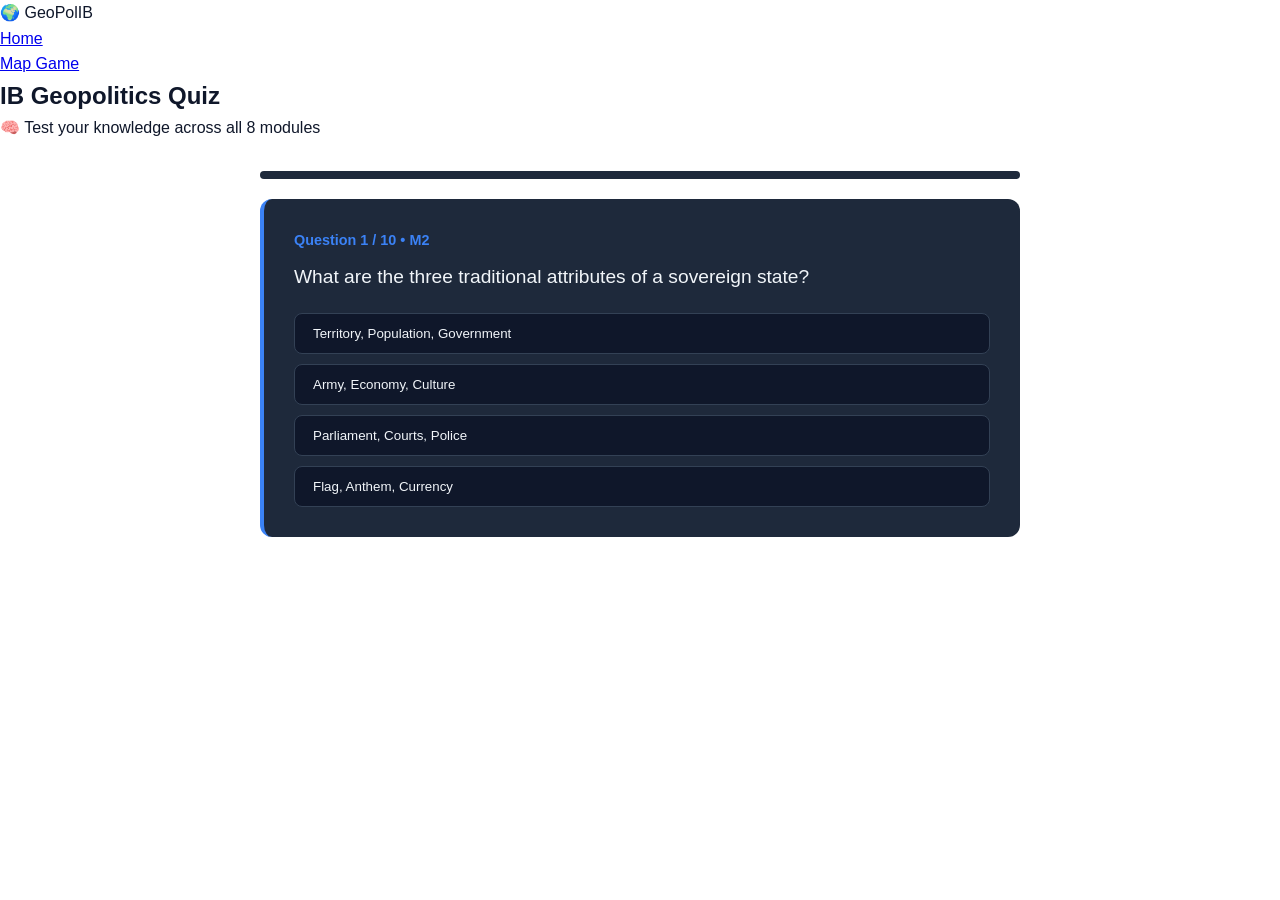
<file: games/quiz.html>
<!DOCTYPE html>
<html lang="en">
<head>
    <meta charset="UTF-8">
    <meta name="viewport" content="width=device-width, initial-scale=1.0">
    <title>GeoPolIB Quiz</title>
    <link rel="stylesheet" href="../css/style.css">
    <style>
        .quiz-container { max-width: 800px; margin: 0 auto; padding: 20px; }
        .question-card { background: #1e293b; border-radius: 12px; padding: 30px; margin: 20px 0; border-left: 4px solid #3b82f6; }
        .question-num { color: #3b82f6; font-size: 0.9rem; font-weight: bold; margin-bottom: 10px; }
        .question-text { font-size: 1.2rem; color: #f1f5f9; margin-bottom: 20px; }
        .options { display: grid; gap: 10px; }
        .option-btn { background: #0f172a; border: 1px solid #334155; color: #f1f5f9; padding: 12px 18px; border-radius: 8px; cursor: pointer; text-align: left; transition: all 0.2s; }
        .option-btn:hover { border-color: #3b82f6; background: #1e3a5f; }
        .option-btn.correct { background: #166534; border-color: #22c55e; }
        .option-btn.incorrect { background: #7f1d1d; border-color: #ef4444; }
        .option-btn:disabled { cursor: default; }
        .score-card { background: #1e293b; border-radius: 12px; padding: 40px; text-align: center; display: none; }
        .score-num { font-size: 4rem; font-weight: bold; color: #3b82f6; }
        #next-btn { background: #3b82f6; color: white; border: none; padding: 12px 30px; border-radius: 8px; cursor: pointer; margin-top: 15px; font-size: 1rem; display: none; }
        #next-btn:hover { background: #2563eb; }
        .progress-bar { background: #1e293b; border-radius: 50px; height: 8px; margin: 10px 0 20px; }
        .progress-fill { background: #3b82f6; height: 8px; border-radius: 50px; transition: width 0.3s; }
    </style>
</head>
<body>
    <header>
        <div class="logo">🌍 GeoPolIB</div>
        <nav><ul>
            <li><a href="../index.html">Home</a></li>
            <li><a href="map-game.html">Map Game</a></li>
        </ul></nav>
    </header>

    <main class="content-wrapper">
        <section class="module-header">
            <h1>IB Geopolitics Quiz</h1>
            <p class="subtitle">🧠 Test your knowledge across all 8 modules</p>
        </section>

        <div class="quiz-container">
            <div class="progress-bar"><div class="progress-fill" id="progress" style="width:0%"></div></div>
            <div id="quiz-area"></div>
            <button id="next-btn" onclick="nextQuestion()">Next Question &rarr;</button>
            <div class="score-card" id="score-card">
                <div class="score-num" id="final-score"></div>
                <p id="score-msg"></p>
                <button class="btn" onclick="restartQuiz()">Try Again</button>
                <a href="map-game.html" class="btn" style="margin-left:10px">Explore Map</a>
            </div>
        </div>
    </main>

    <script>
        const questions = [
            { q: "What are the three traditional attributes of a sovereign state?", options: ["Territory, Population, Government", "Army, Economy, Culture", "Parliament, Courts, Police", "Flag, Anthem, Currency"], answer: 0, module: "M2" },
            { q: "Which theory argues that states are the primary actors in a world of anarchy?", options: ["Liberalism", "Constructivism", "Realism", "Marxism"], answer: 2, module: "M1" },
            { q: "The UN Security Council has how many permanent members?", options: ["3", "5", "7", "10"], answer: 1, module: "M5" },
            { q: "Hard power primarily involves:", options: ["Cultural influence", "Diplomatic negotiations", "Military and economic coercion", "Media and propaganda"], answer: 2, module: "M3" },
            { q: "The Universal Declaration of Human Rights was adopted in:", options: ["1919", "1945", "1948", "1966"], answer: 2, module: "M6" },
            { q: "R2P (Responsibility to Protect) doctrine says states may intervene if:", options: ["Trade is threatened", "A government fails to protect its citizens from mass atrocities", "An ally requests help", "A border is violated"], answer: 1, module: "M6" },
            { q: "The Human Development Index (HDI) measures:", options: ["GDP only", "Military strength", "Life expectancy, education, and income", "Democracy levels"], answer: 2, module: "M7" },
            { q: "What best describes 'soft power'?", options: ["Nuclear deterrence", "Economic sanctions", "Attracting others through culture, values, and diplomacy", "Military alliances"], answer: 2, module: "M3" },
            { q: "The Cold War was primarily a conflict between:", options: ["USA vs China", "USA vs USSR", "Europe vs Asia", "NATO vs UN"], answer: 1, module: "M4" },
            { q: "Non-Governmental Organizations (NGOs) are best described as:", options: ["State agencies", "UN departments", "Independent organizations not run by governments", "Military alliances"], answer: 2, module: "M5" }
        ];

        let current = 0, score = 0, answered = false;

        function showQuestion() {
            if (current >= questions.length) { showScore(); return; }
            const q = questions[current];
            document.getElementById('progress').style.width = ((current / questions.length) * 100) + '%';
            document.getElementById('quiz-area').innerHTML = `
                <div class="question-card">
                    <div class="question-num">Question ${current + 1} / ${questions.length} &bull; ${q.module}</div>
                    <div class="question-text">${q.q}</div>
                    <div class="options">${q.options.map((opt, i) => `<button class="option-btn" onclick="selectAnswer(${i}, this)">${opt}</button>`).join('')}</div>
                </div>`;
            document.getElementById('next-btn').style.display = 'none';
            answered = false;
        }

        function selectAnswer(idx, btn) {
            if (answered) return;
            answered = true;
            const q = questions[current];
            document.querySelectorAll('.option-btn').forEach((b, i) => {
                b.disabled = true;
                if (i === q.answer) b.classList.add('correct');
            });
            if (idx === q.answer) { score++; } 
            else { btn.classList.add('incorrect'); }
            document.getElementById('next-btn').style.display = 'inline-block';
        }

        function nextQuestion() { current++; showQuestion(); }

        function showScore() {
            document.getElementById('quiz-area').style.display = 'none';
            document.getElementById('next-btn').style.display = 'none';
            document.getElementById('score-card').style.display = 'block';
            document.getElementById('progress').style.width = '100%';
            const pct = Math.round((score / questions.length) * 100);
            document.getElementById('final-score').textContent = score + '/' + questions.length;
            const msgs = ["Keep studying!", "Getting there!", "Good effort!", "Well done!", "Excellent!", "Outstanding! IB Expert!"];
            document.getElementById('score-msg').textContent = msgs[Math.floor(pct / 20)] + ' (' + pct + '%)';
        }

        function restartQuiz() {
            current = 0; score = 0;
            document.getElementById('quiz-area').style.display = 'block';
            document.getElementById('score-card').style.display = 'none';
            showQuestion();
        }

        showQuestion();
    </script>
</body>
</html>
</file>
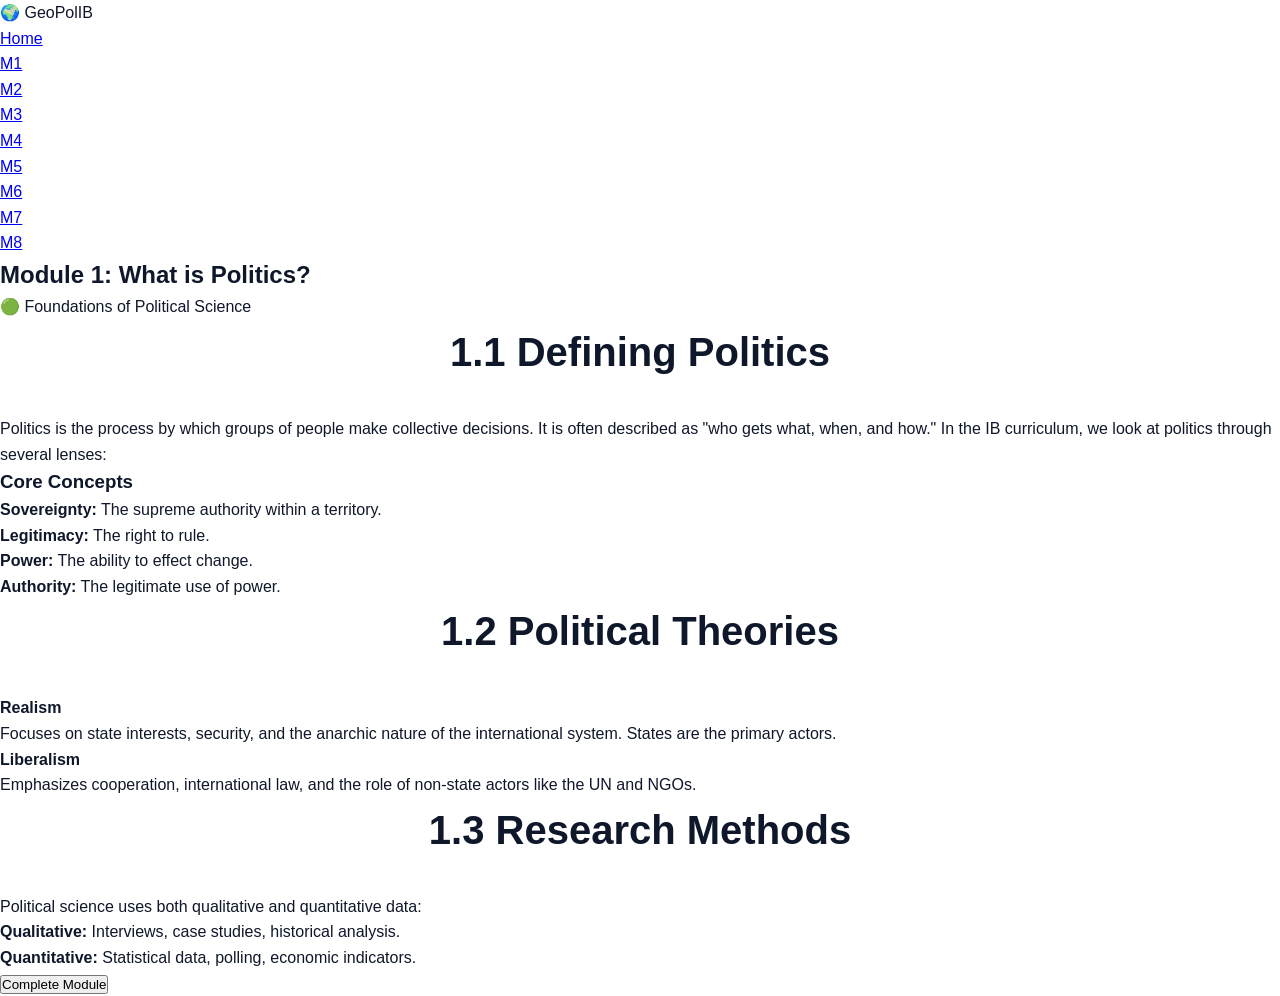
<file: modules/m1-foundations.html>
<!DOCTYPE html>
<html lang="en">
<head>
    <meta charset="UTF-8">
    <meta name="viewport" content="width=device-width, initial-scale=1.0">
    <title>Module 1: What is Politics? - GeoPolIB</title>
    <link rel="stylesheet" href="../css/style.css">
</head>
<body>
    <header>
        <div class="logo">🌍 GeoPolIB</div>
        <nav>
            <ul>
                <li><a href="../index.html">Home</a></li>
                <li><a href="m1-foundations.html" class="active">M1</a></li>
                <li><a href="m2-state.html">M2</a></li>
                <li><a href="m3-power.html">M3</a></li>
                <li><a href="m4-conflicts.html">M4</a></li>
                <li><a href="m5-globalactors.html">M5</a></li>
                <li><a href="m6-humanrights.html">M6</a></li>
                <li><a href="m7-development.html">M7</a></li>
                <li><a href="m8-expert.html">M8</a></li>
            </ul>
        </nav>
    </header>

    <main class="content-wrapper">
        <section class="module-header">
            <h1>Module 1: What is Politics?</h1>
            <p class="subtitle">🟢 Foundations of Political Science</p>
        </section>

        <section class="lesson-content">
            <h2>1.1 Defining Politics</h2>
            <p>Politics is the process by which groups of people make collective decisions. It is often described as "who gets what, when, and how." In the IB curriculum, we look at politics through several lenses:</p>
            
            <div class="interactive-card">
                <h3>Core Concepts</h3>
                <ul>
                    <li><strong>Sovereignty:</strong> The supreme authority within a territory.</li>
                    <li><strong>Legitimacy:</strong> The right to rule.</li>
                    <li><strong>Power:</strong> The ability to effect change.</li>
                    <li><strong>Authority:</strong> The legitimate use of power.</li>
                </ul>
            </div>

            <h2>1.2 Political Theories</h2>
            <div class="grid-container">
                <div class="theory-card">
                    <h4>Realism</h4>
                    <p>Focuses on state interests, security, and the anarchic nature of the international system. States are the primary actors.</p>
                </div>
                <div class="theory-card">
                    <h4>Liberalism</h4>
                    <p>Emphasizes cooperation, international law, and the role of non-state actors like the UN and NGOs.</p>
                </div>
            </div>

            <h2>1.3 Research Methods</h2>
            <p>Political science uses both qualitative and quantitative data:</p>
            <ul>
                <li><strong>Qualitative:</strong> Interviews, case studies, historical analysis.</li>
                <li><strong>Quantitative:</strong> Statistical data, polling, economic indicators.</li>
            </ul>
        </section>

        <section class="interactive-tools">
            <button class="btn" onclick="checkProgress(1)">Complete Module</button>
        </section>
    </main>

    <script src="../js/main.js"></script>
</body>
</html>
</file>
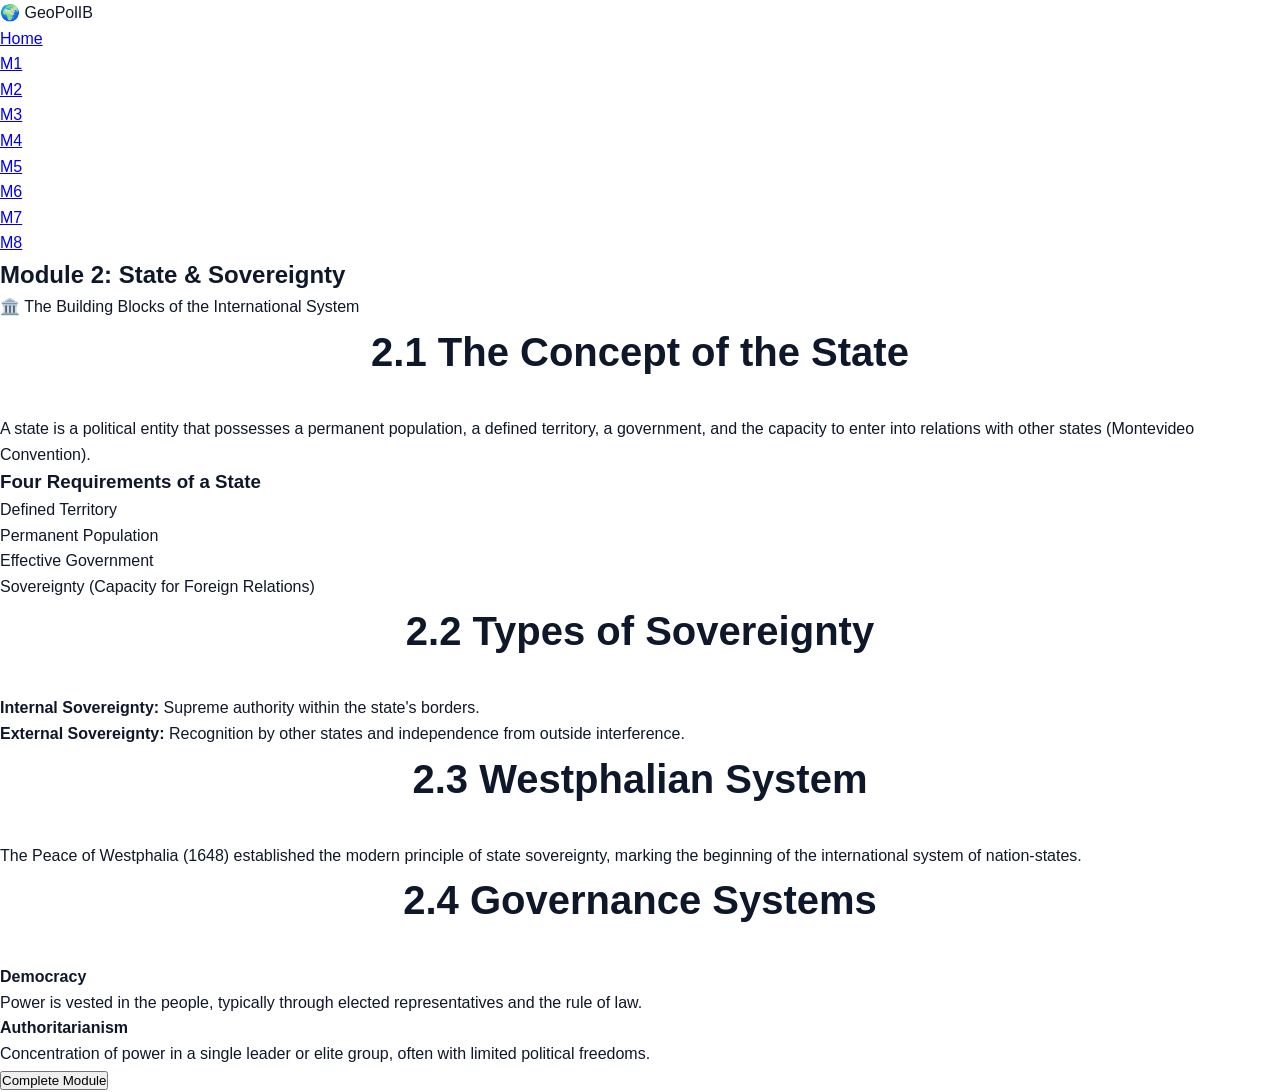
<file: modules/m2-state.html>
<!DOCTYPE html>
<html lang="en">
<head>
    <meta charset="UTF-8">
    <meta name="viewport" content="width=device-width, initial-scale=1.0">
    <title>Module 2: State & Sovereignty - GeoPolIB</title>
    <link rel="stylesheet" href="../css/style.css">
</head>
<body>
    <header>
        <div class="logo">🌍 GeoPolIB</div>
        <nav>
            <ul>
                <li><a href="../index.html">Home</a></li>
                <li><a href="m1-foundations.html">M1</a></li>
                <li><a href="m2-state.html" class="active">M2</a></li>
                <li><a href="m3-power.html">M3</a></li>
                <li><a href="m4-conflicts.html">M4</a></li>
                <li><a href="m5-globalactors.html">M5</a></li>
                <li><a href="m6-humanrights.html">M6</a></li>
                <li><a href="m7-development.html">M7</a></li>
                <li><a href="m8-expert.html">M8</a></li>
            </ul>
        </nav>
    </header>

    <main class="content-wrapper">
        <section class="module-header">
            <h1>Module 2: State & Sovereignty</h1>
            <p class="subtitle">🏛️ The Building Blocks of the International System</p>
        </section>

        <section class="lesson-content">
            <h2>2.1 The Concept of the State</h2>
            <p>A state is a political entity that possesses a permanent population, a defined territory, a government, and the capacity to enter into relations with other states (Montevideo Convention).</p>
            
            <div class="interactive-card">
                <h3>Four Requirements of a State</h3>
                <ol>
                    <li>Defined Territory</li>
                    <li>Permanent Population</li>
                    <li>Effective Government</li>
                    <li>Sovereignty (Capacity for Foreign Relations)</li>
                </ol>
            </div>

            <h2>2.2 Types of Sovereignty</h2>
            <ul>
                <li><strong>Internal Sovereignty:</strong> Supreme authority within the state's borders.</li>
                <li><strong>External Sovereignty:</strong> Recognition by other states and independence from outside interference.</li>
            </ul>

            <h2>2.3 Westphalian System</h2>
            <p>The Peace of Westphalia (1648) established the modern principle of state sovereignty, marking the beginning of the international system of nation-states.</p>

            <h2>2.4 Governance Systems</h2>
            <div class="grid-container">
                <div class="theory-card">
                    <h4>Democracy</h4>
                    <p>Power is vested in the people, typically through elected representatives and the rule of law.</p>
                </div>
                <div class="theory-card">
                    <h4>Authoritarianism</h4>
                    <p>Concentration of power in a single leader or elite group, often with limited political freedoms.</p>
                </div>
            </div>
        </section>

        <section class="interactive-tools">
            <button class="btn" onclick="checkProgress(2)">Complete Module</button>
        </section>
    </main>

    <script src="../js/main.js"></script>
</body>
</html>
</file>
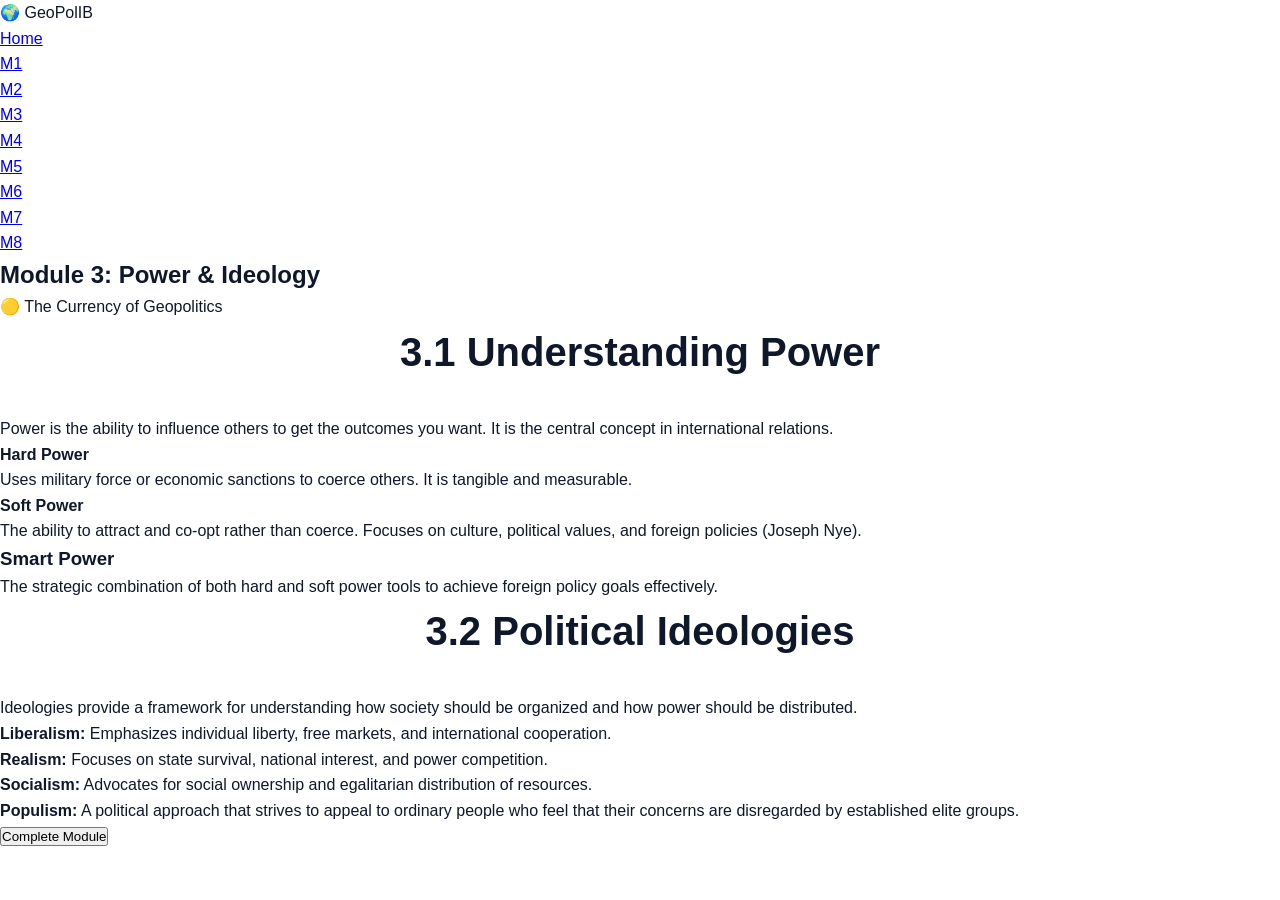
<file: modules/m3-power.html>
<!DOCTYPE html>
<html lang="en">
<head>
    <meta charset="UTF-8">
    <meta name="viewport" content="width=device-width, initial-scale=1.0">
    <title>Module 3: Power & Ideology - GeoPolIB</title>
    <link rel="stylesheet" href="../css/style.css">
</head>
<body>
    <header>
        <div class="logo">🌍 GeoPolIB</div>
        <nav>
            <ul>
                <li><a href="../index.html">Home</a></li>
                <li><a href="m1-foundations.html">M1</a></li>
                <li><a href="m2-state.html">M2</a></li>
                <li><a href="m3-power.html" class="active">M3</a></li>
                <li><a href="m4-conflicts.html">M4</a></li>
                <li><a href="m5-globalactors.html">M5</a></li>
                <li><a href="m6-humanrights.html">M6</a></li>
                <li><a href="m7-development.html">M7</a></li>
                <li><a href="m8-expert.html">M8</a></li>
            </ul>
        </nav>
    </header>

    <main class="content-wrapper">
        <section class="module-header">
            <h1>Module 3: Power & Ideology</h1>
            <p class="subtitle">🟡 The Currency of Geopolitics</p>
        </section>

        <section class="lesson-content">
            <h2>3.1 Understanding Power</h2>
            <p>Power is the ability to influence others to get the outcomes you want. It is the central concept in international relations.</p>
            
            <div class="grid-container">
                <div class="theory-card">
                    <h4>Hard Power</h4>
                    <p>Uses military force or economic sanctions to coerce others. It is tangible and measurable.</p>
                </div>
                <div class="theory-card">
                    <h4>Soft Power</h4>
                    <p>The ability to attract and co-opt rather than coerce. Focuses on culture, political values, and foreign policies (Joseph Nye).</p>
                </div>
            </div>

            <div class="interactive-card">
                <h3>Smart Power</h3>
                <p>The strategic combination of both hard and soft power tools to achieve foreign policy goals effectively.</p>
            </div> <a></a>

            <h2>3.2 Political Ideologies</h2>
            <p>Ideologies provide a framework for understanding how society should be organized and how power should be distributed.</p>
            <ul>
                <li><strong>Liberalism:</strong> Emphasizes individual liberty, free markets, and international cooperation.</li>
                <li><strong>Realism:</strong> Focuses on state survival, national interest, and power competition.</li>
                <li><strong>Socialism:</strong> Advocates for social ownership and egalitarian distribution of resources.</li>
                <li><strong>Populism:</strong> A political approach that strives to appeal to ordinary people who feel that their concerns are disregarded by established elite groups.</li>
            </ul>
        </section>

        <section class="interactive-tools">
            <button class="btn" onclick="checkProgress(3)">Complete Module</button>
        </section>
    </main>

    <script src="../js/main.js"></script>
</body>
</html>
</file>
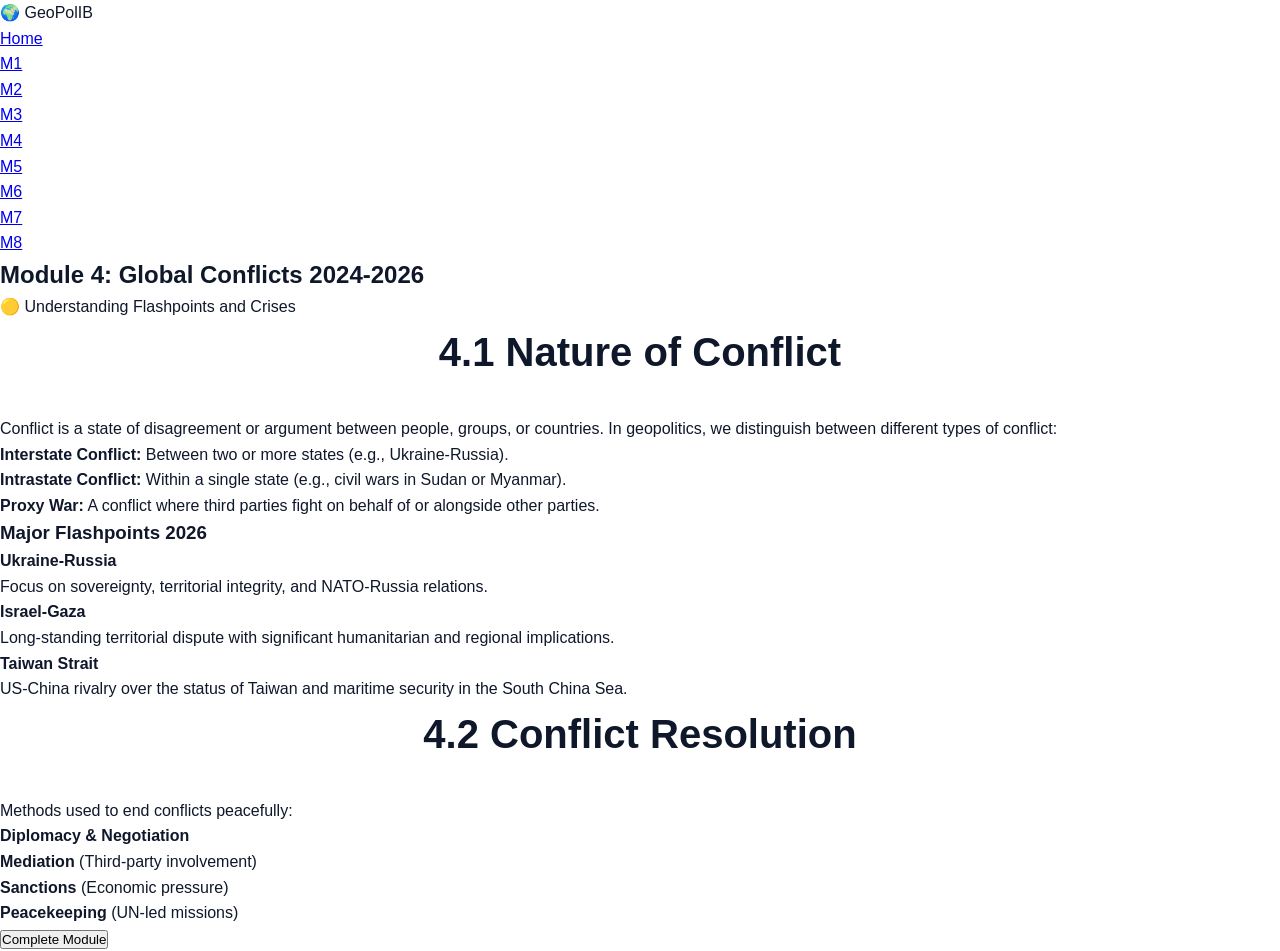
<file: modules/m4-conflicts.html>
<!DOCTYPE html>
<html lang="en">
<head>
    <meta charset="UTF-8">
    <meta name="viewport" content="width=device-width, initial-scale=1.0">
    <title>Module 4: Global Conflicts - GeoPolIB</title>
    <link rel="stylesheet" href="../css/style.css">
</head>
<body>
    <header>
        <div class="logo">🌍 GeoPolIB</div>
        <nav>
            <ul>
                <li><a href="../index.html">Home</a></li>
                <li><a href="m1-foundations.html">M1</a></li>
                <li><a href="m2-state.html">M2</a></li>
                <li><a href="m3-power.html">M3</a></li>
                <li><a href="m4-conflicts.html" class="active">M4</a></li>
                <li><a href="m5-globalactors.html">M5</a></li>
                <li><a href="m6-humanrights.html">M6</a></li>
                <li><a href="m7-development.html">M7</a></li>
                <li><a href="m8-expert.html">M8</a></li>
            </ul>
        </nav>
    </header>

    <main class="content-wrapper">
        <section class="module-header">
            <h1>Module 4: Global Conflicts 2024-2026</h1>
            <p class="subtitle">🟡 Understanding Flashpoints and Crises</p>
        </section>

        <section class="lesson-content">
            <h2>4.1 Nature of Conflict</h2>
            <p>Conflict is a state of disagreement or argument between people, groups, or countries. In geopolitics, we distinguish between different types of conflict:</p>
            <ul>
                <li><strong>Interstate Conflict:</strong> Between two or more states (e.g., Ukraine-Russia).</li>
                <li><strong>Intrastate Conflict:</strong> Within a single state (e.g., civil wars in Sudan or Myanmar).</li>
                <li><strong>Proxy War:</strong> A conflict where third parties fight on behalf of or alongside other parties.</li>
            </ul>

            <div class="interactive-card">
                <h3>Major Flashpoints 2026</h3>
                <div class="flashpoint">
                    <h4>Ukraine-Russia</h4>
                    <p>Focus on sovereignty, territorial integrity, and NATO-Russia relations.</p>
                </div>
                <div class="flashpoint">
                    <h4>Israel-Gaza</h4>
                    <p>Long-standing territorial dispute with significant humanitarian and regional implications.</p>
                </div>
                <div class="flashpoint">
                    <h4>Taiwan Strait</h4>
                    <p>US-China rivalry over the status of Taiwan and maritime security in the South China Sea.</p>
                </div>
            </div>

            <h2>4.2 Conflict Resolution</h2>
            <p>Methods used to end conflicts peacefully:</p>
            <ul>
                <li><strong>Diplomacy & Negotiation</strong></li>
                <li><strong>Mediation</strong> (Third-party involvement)</li>
                <li><strong>Sanctions</strong> (Economic pressure)</li>
                <li><strong>Peacekeeping</strong> (UN-led missions)</li>
            </ul>
        </section>

        <section class="interactive-tools">
            <button class="btn" onclick="checkProgress(4)">Complete Module</button>
        </section>
    </main>

    <script src="../js/main.js"></script>
</body>
</html>
</file>
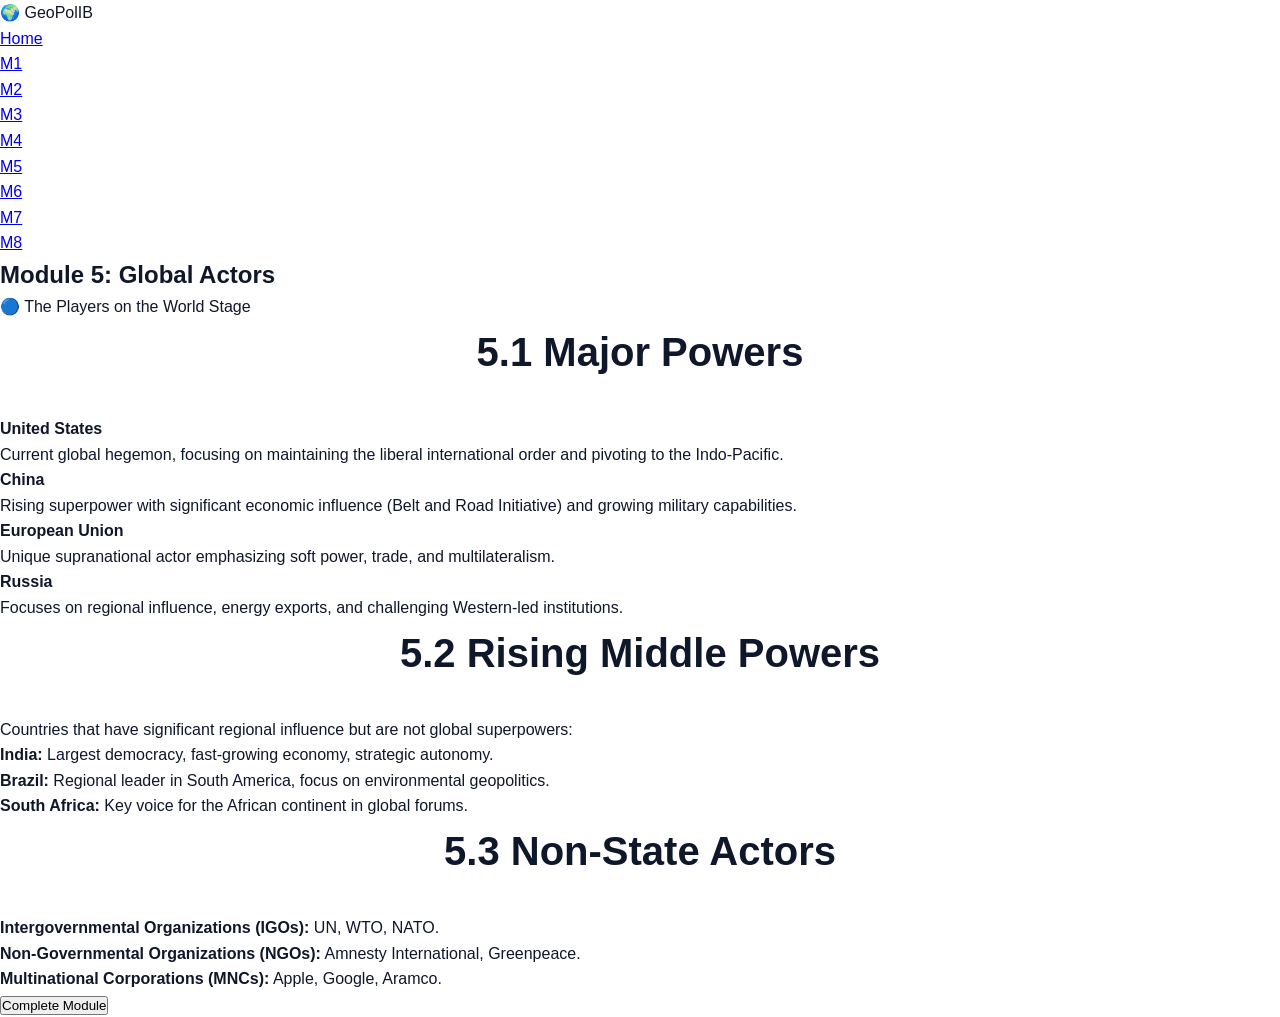
<file: modules/m5-globalactors.html>
<!DOCTYPE html>
<html lang="en">
<head>
    <meta charset="UTF-8">
    <meta name="viewport" content="width=device-width, initial-scale=1.0">
    <title>Module 5: Global Actors - GeoPolIB</title>
    <link rel="stylesheet" href="../css/style.css">
</head>
<body>
    <header>
        <div class="logo">🌍 GeoPolIB</div>
        <nav>
            <ul>
                <li><a href="../index.html">Home</a></li>
                <li><a href="m1-foundations.html">M1</a></li>
                <li><a href="m2-state.html">M2</a></li>
                <li><a href="m3-power.html">M3</a></li>
                <li><a href="m4-conflicts.html">M4</a></li>
                <li><a href="m5-globalactors.html" class="active">M5</a></li>
                <li><a href="m6-humanrights.html">M6</a></li>
                <li><a href="m7-development.html">M7</a></li>
                <li><a href="m8-expert.html">M8</a></li>
            </ul>
        </nav>
    </header>

    <main class="content-wrapper">
        <section class="module-header">
            <h1>Module 5: Global Actors</h1>
            <p class="subtitle">🔵 The Players on the World Stage</p>
        </section>

        <section class="lesson-content">
            <h2>5.1 Major Powers</h2>
            <div class="actor-grid">
                <div class="actor-card">
                    <h4>United States</h4>
                    <p>Current global hegemon, focusing on maintaining the liberal international order and pivoting to the Indo-Pacific.</p>
                </div>
                <div class="actor-card">
                    <h4>China</h4>
                    <p>Rising superpower with significant economic influence (Belt and Road Initiative) and growing military capabilities.</p>
                </div>
                <div class="actor-card">
                    <h4>European Union</h4>
                    <p>Unique supranational actor emphasizing soft power, trade, and multilateralism.</p>
                </div>
                <div class="actor-card">
                    <h4>Russia</h4>
                    <p>Focuses on regional influence, energy exports, and challenging Western-led institutions.</p>
                </div>
            </div>

            <h2>5.2 Rising Middle Powers</h2>
            <p>Countries that have significant regional influence but are not global superpowers:</p>
            <ul>
                <li><strong>India:</strong> Largest democracy, fast-growing economy, strategic autonomy.</li>
                <li><strong>Brazil:</strong> Regional leader in South America, focus on environmental geopolitics.</li>
                <li><strong>South Africa:</strong> Key voice for the African continent in global forums.</li>
            </ul>

            <h2>5.3 Non-State Actors</h2>
            <ul>
                <li><strong>Intergovernmental Organizations (IGOs):</strong> UN, WTO, NATO.</li>
                <li><strong>Non-Governmental Organizations (NGOs):</strong> Amnesty International, Greenpeace.</li>
                <li><strong>Multinational Corporations (MNCs):</strong> Apple, Google, Aramco.</li>
            </ul>
        </section>

        <section class="interactive-tools">
            <button class="btn" onclick="checkProgress(5)">Complete Module</button>
        </section>
    </main>

    <script src="../js/main.js"></script>
</body>
</html>
</file>
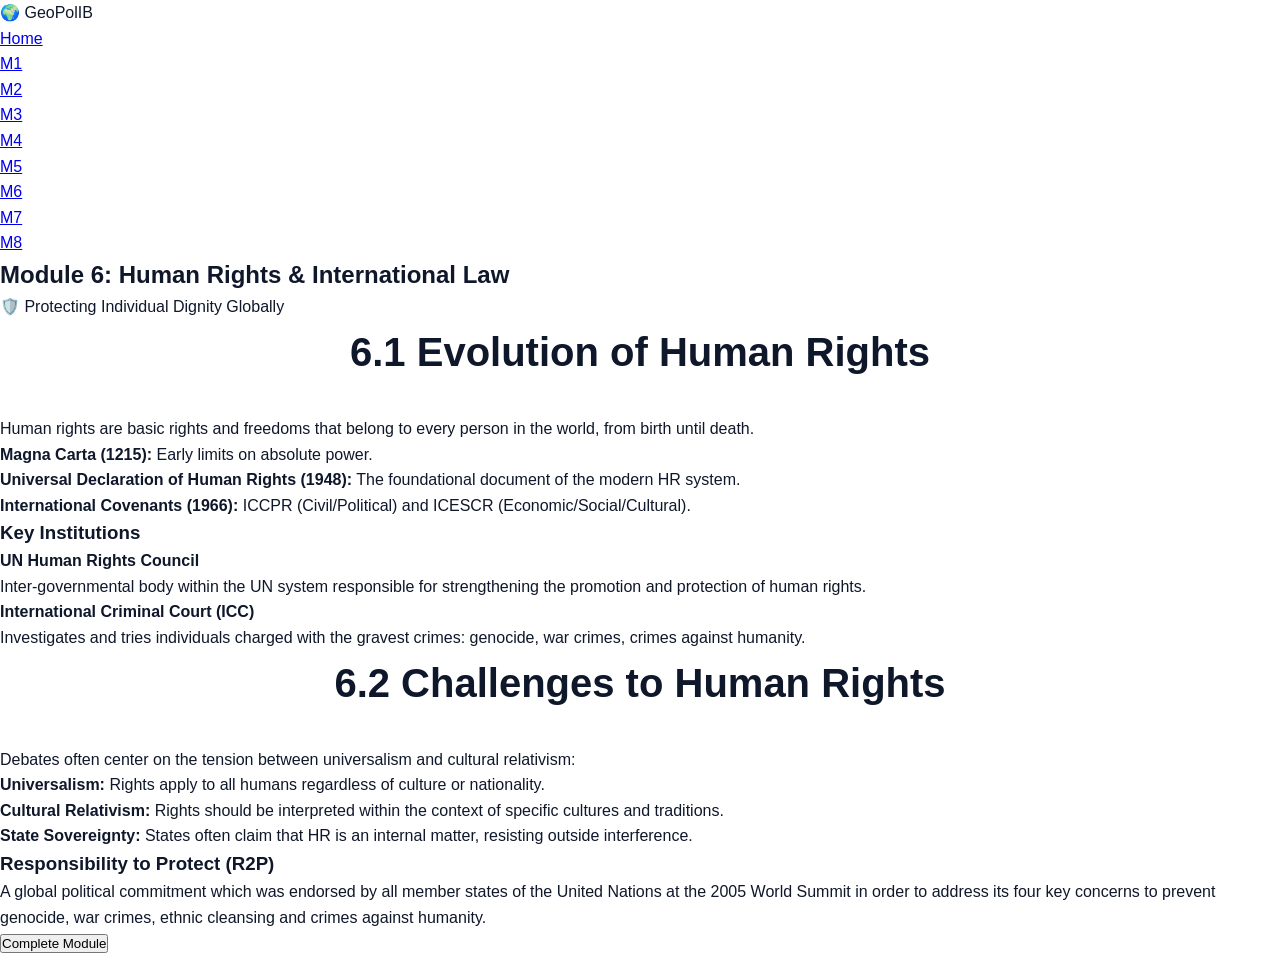
<file: modules/m6-humanrights.html>
<!DOCTYPE html>
<html lang="en">
<head>
    <meta charset="UTF-8">
    <meta name="viewport" content="width=device-width, initial-scale=1.0">
    <title>Module 6: Human Rights - GeoPolIB</title>
    <link rel="stylesheet" href="../css/style.css">
</head>
<body>
    <header>
        <div class="logo">🌍 GeoPolIB</div>
        <nav>
            <ul>
                <li><a href="../index.html">Home</a></li>
                <li><a href="m1-foundations.html">M1</a></li>
                <li><a href="m2-state.html">M2</a></li>
                <li><a href="m3-power.html">M3</a></li>
                <li><a href="m4-conflicts.html">M4</a></li>
                <li><a href="m5-globalactors.html">M5</a></li>
                <li><a href="m6-humanrights.html" class="active">M6</a></li>
                <li><a href="m7-development.html">M7</a></li>
                <li><a href="m8-expert.html">M8</a></li>
            </ul>
        </nav>
    </header>

    <main class="content-wrapper">
        <section class="module-header">
            <h1>Module 6: Human Rights & International Law</h1>
            <p class="subtitle">🛡️ Protecting Individual Dignity Globally</p>
        </section>

        <section class="lesson-content">
            <h2>6.1 Evolution of Human Rights</h2>
            <p>Human rights are basic rights and freedoms that belong to every person in the world, from birth until death.</p>
            <ul>
                <li><strong>Magna Carta (1215):</strong> Early limits on absolute power.</li>
                <li><strong>Universal Declaration of Human Rights (1948):</strong> The foundational document of the modern HR system.</li>
                <li><strong>International Covenants (1966):</strong> ICCPR (Civil/Political) and ICESCR (Economic/Social/Cultural).</li>
            </ul>

            <div class="interactive-card">
                <h3>Key Institutions</h3>
                <div class="institution">
                    <h4>UN Human Rights Council</h4>
                    <p>Inter-governmental body within the UN system responsible for strengthening the promotion and protection of human rights.</p>
                </div>
                <div class="institution">
                    <h4>International Criminal Court (ICC)</h4>
                    <p>Investigates and tries individuals charged with the gravest crimes: genocide, war crimes, crimes against humanity.</p>
                </div>
            </div>

            <h2>6.2 Challenges to Human Rights</h2>
            <p>Debates often center on the tension between universalism and cultural relativism:</p>
            <ul>
                <li><strong>Universalism:</strong> Rights apply to all humans regardless of culture or nationality.</li>
                <li><strong>Cultural Relativism:</strong> Rights should be interpreted within the context of specific cultures and traditions.</li>
                <li><strong>State Sovereignty:</strong> States often claim that HR is an internal matter, resisting outside interference.</li>
            </ul>

            <div class="interactive-card">
                <h3>Responsibility to Protect (R2P)</h3>
                <p>A global political commitment which was endorsed by all member states of the United Nations at the 2005 World Summit in order to address its four key concerns to prevent genocide, war crimes, ethnic cleansing and crimes against humanity.</p>
            </div>
        </section>

        <section class="interactive-tools">
            <button class="btn" onclick="checkProgress(6)">Complete Module</button>
        </section>
    </main>

    <script src="../js/main.js"></script>
</body>
</html>
</file>
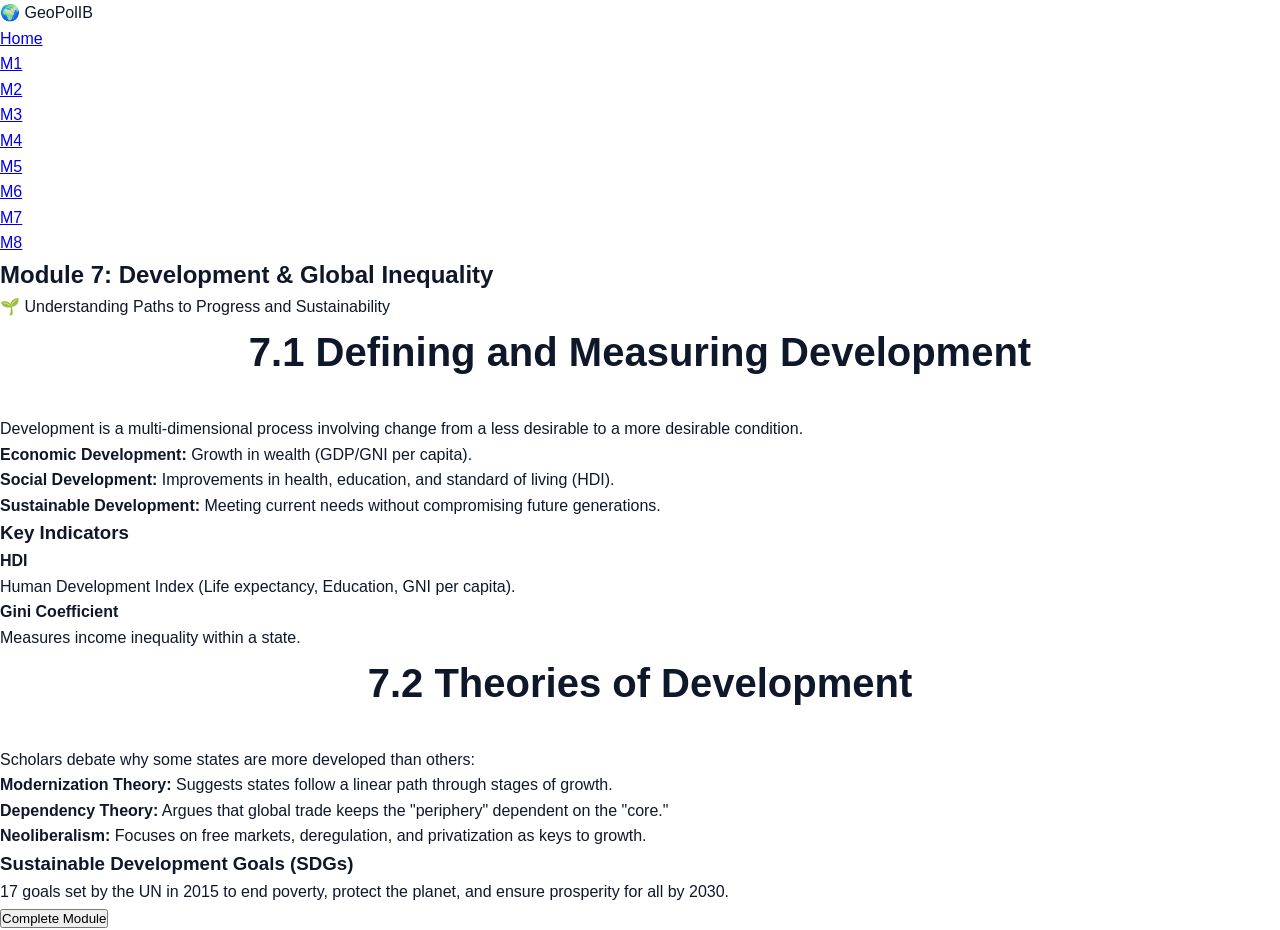
<file: modules/m7-development.html>
<!DOCTYPE html>
<html lang="en">
<head>
    <meta charset="UTF-8">
    <meta name="viewport" content="width=device-width, initial-scale=1.0">
    <title>Module 7: Development - GeoPolIB</title>
    <link rel="stylesheet" href="../css/style.css">
</head>
<body>
    <header>
        <div class="logo">🌍 GeoPolIB</div>
        <nav>
            <ul>
                <li><a href="../index.html">Home</a></li>
                <li><a href="m1-foundations.html">M1</a></li>
                <li><a href="m2-state.html">M2</a></li>
                <li><a href="m3-power.html">M3</a></li>
                <li><a href="m4-conflicts.html">M4</a></li>
                <li><a href="m5-globalactors.html">M5</a></li>
                <li><a href="m6-humanrights.html">M6</a></li>
                <li><a href="m7-development.html" class="active">M7</a></li>
                <li><a href="m8-expert.html">M8</a></li>
            </ul>
        </nav>
    </header>

    <main class="content-wrapper">
        <section class="module-header">
            <h1>Module 7: Development & Global Inequality</h1>
            <p class="subtitle">🌱 Understanding Paths to Progress and Sustainability</p>
        </section>

        <section class="lesson-content">
            <h2>7.1 Defining and Measuring Development</h2>
            <p>Development is a multi-dimensional process involving change from a less desirable to a more desirable condition.</p>
            <ul>
                <li><strong>Economic Development:</strong> Growth in wealth (GDP/GNI per capita).</li>
                <li><strong>Social Development:</strong> Improvements in health, education, and standard of living (HDI).</li>
                <li><strong>Sustainable Development:</strong> Meeting current needs without compromising future generations.</li>
            </ul>

            <div class="interactive-card">
                <h3>Key Indicators</h3>
                <div class="stat-grid">
                    <div class="stat-item">
                        <h4>HDI</h4>
                        <p>Human Development Index (Life expectancy, Education, GNI per capita).</p>
                    </div>
                    <div class="stat-item">
                        <h4>Gini Coefficient</h4>
                        <p>Measures income inequality within a state.</p>
                    </div>
                </div>
            </div>

            <h2>7.2 Theories of Development</h2>
            <p>Scholars debate why some states are more developed than others:</p>
            <ul>
                <li><strong>Modernization Theory:</strong> Suggests states follow a linear path through stages of growth.</li>
                <li><strong>Dependency Theory:</strong> Argues that global trade keeps the "periphery" dependent on the "core."</li>
                <li><strong>Neoliberalism:</strong> Focuses on free markets, deregulation, and privatization as keys to growth.</li>
            </ul>

            <div class="interactive-card">
                <h3>Sustainable Development Goals (SDGs)</h3>
                <p>17 goals set by the UN in 2015 to end poverty, protect the planet, and ensure prosperity for all by 2030.</p>
            </div>
        </section>

        <section class="interactive-tools">
            <button class="btn" onclick="checkProgress(7)">Complete Module</button>
        </section>
    </main>

    <script src="../js/main.js"></script>
</body>
</html>
</file>
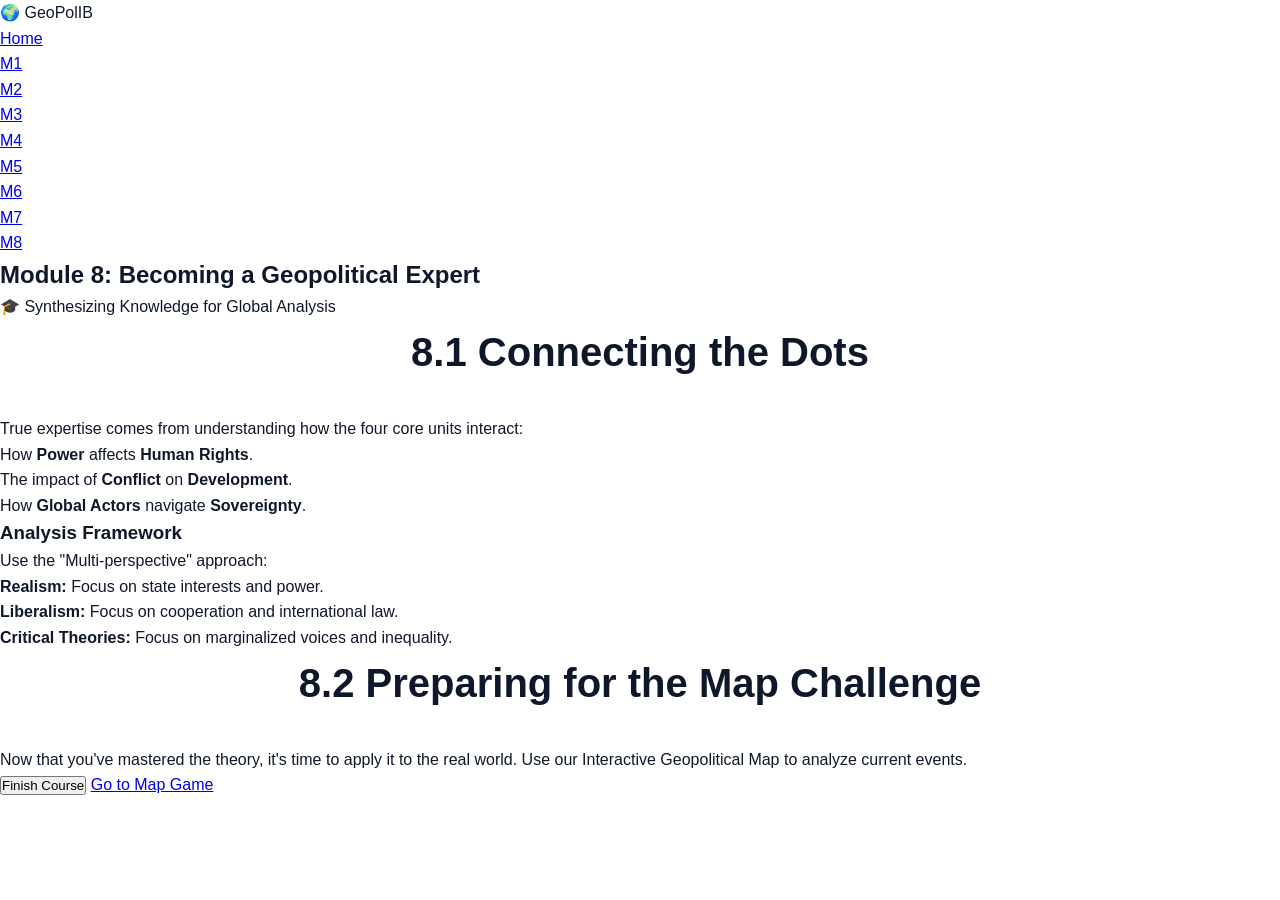
<file: modules/m8-expert.html>
<!DOCTYPE html>
<html lang="en">
<head>
    <meta charset="UTF-8">
    <meta name="viewport" content="width=device-width, initial-scale=1.0">
    <title>Module 8: Expert Review - GeoPolIB</title>
    <link rel="stylesheet" href="../css/style.css">
</head>
<body>
    <header>
        <div class="logo">🌍 GeoPolIB</div>
        <nav>
            <ul>
                <li><a href="../index.html">Home</a></li>
                <li><a href="m1-foundations.html">M1</a></li>
                <li><a href="m2-state.html">M2</a></li>
                <li><a href="m3-power.html">M3</a></li>
                <li><a href="m4-conflicts.html">M4</a></li>
                <li><a href="m5-globalactors.html">M5</a></li>
                <li><a href="m6-humanrights.html">M6</a></li>
                <li><a href="m7-development.html">M7</a></li>
                <li><a href="m8-expert.html" class="active">M8</a></li>
            </ul>
        </nav>
    </header>

    <main class="content-wrapper">
        <section class="module-header">
            <h1>Module 8: Becoming a Geopolitical Expert</h1>
            <p class="subtitle">🎓 Synthesizing Knowledge for Global Analysis</p>
        </section>

        <section class="lesson-content">
            <h2>8.1 Connecting the Dots</h2>
            <p>True expertise comes from understanding how the four core units interact:</p>
            <ul>
                <li>How <strong>Power</strong> affects <strong>Human Rights</strong>.</li>
                <li>The impact of <strong>Conflict</strong> on <strong>Development</strong>.</li>
                <li>How <strong>Global Actors</strong> navigate <strong>Sovereignty</strong>.</li>
            </ul>

            <div class="interactive-card">
                <h3>Analysis Framework</h3>
                <p>Use the "Multi-perspective" approach:</p>
                <ul>
                    <li><strong>Realism:</strong> Focus on state interests and power.</li>
                    <li><strong>Liberalism:</strong> Focus on cooperation and international law.</li>
                    <li><strong>Critical Theories:</strong> Focus on marginalized voices and inequality.</li>
                </ul>
            </div>

            <h2>8.2 Preparing for the Map Challenge</h2>
            <p>Now that you've mastered the theory, it's time to apply it to the real world. Use our Interactive Geopolitical Map to analyze current events.</p>
        </section>

        <section class="interactive-tools">
            <button class="btn" onclick="checkProgress(8)">Finish Course</button>
            <a href="../games/map-game.html" class="btn secondary">Go to Map Game</a>
        </section>
    </main>

    <script src="../js/main.js"></script>
</body>
</html>
</file>
<file: css/style.css>
* { margin: 0; padding: 0; box-sizing: border-box; }

:root {
  --primary: #2563eb;
  --secondary: #7c3aed;
  --dark: #0f172a;
  --light: #f1f5f9;
  --accent: #f59e0b;
  --success: #10b981;
  --danger: #ef4444;
}

body {
  font-family: 'Inter', -apple-system, BlinkMacSystemFont, 'Segoe UI', sans-serif;
  line-height: 1.6;
  color: var(--dark);
  background: #ffffff;
}

.navbar {
  background: var(--dark);
  color: white;
  padding: 1rem 2rem;
  display: flex;
  justify-content: space-between;
  align-items: center;
  position: sticky;
  top: 0;
  z-index: 1000;
  box-shadow: 0 2px 10px rgba(0,0,0,0.1);
}

.nav-brand { font-size: 1.5rem; font-weight: bold; }

.nav-links { display: flex; gap: 1.5rem; }
.nav-links a {
  color: white;
  text-decoration: none;
  transition: 0.3s;
  padding: 0.5rem 1rem;
  border-radius: 5px;
}
.nav-links a:hover, .nav-links a.active {
  background: var(--primary);
}

.hero {
  min-height: 70vh;
  background: linear-gradient(135deg, var(--primary) 0%, var(--secondary) 100%);
  color: white;
  display: flex;
  align-items: center;
  justify-content: center;
  text-align: center;
  padding: 2rem;
  position: relative;
  overflow: hidden;
}

.hero-content {
  z-index: 2;
  max-width: 800px;
}

.hero h1 {
  font-size: 4rem;
  margin-bottom: 1rem;
  animation: fadeInUp 0.8s ease-out;
}

.hero-sub {
  font-size: 1.5rem;
  margin-bottom: 2rem;
  opacity: 0.9;
}

.hero-stats {
  display: flex;
  justify-content: center;
  gap: 3rem;
  margin: 2rem 0;
}

.stat {
  display: flex;
  flex-direction: column;
}

.stat .num {
  font-size: 3rem;
  font-weight: bold;
  color: var(--accent);
}

.stat .label {
  font-size: 0.9rem;
  opacity: 0.8;
}

.btn-start {
  display: inline-block;
  background: white;
  color: var(--primary);
  padding: 1rem 2.5rem;
  border-radius: 50px;
  text-decoration: none;
  font-weight: bold;
  font-size: 1.2rem;
  transition: 0.3s;
  box-shadow: 0 4px 15px rgba(0,0,0,0.2);
}

.btn-start:hover {
  transform: translateY(-3px);
  box-shadow: 0 6px 20px rgba(0,0,0,0.3);
}

.hero-globe {
  position: absolute;
  top: 50%;
  right: -10%;
  transform: translateY(-50%);
  width: 500px;
  height: 500px;
  background: rgba(255,255,255,0.05);
  border-radius: 50%;
  opacity: 0.3;
}

.progress-section, .modules-grid, .quickstats, .flashcard-preview, .games-preview {
  padding: 4rem 2rem;
  max-width: 1400px;
  margin: 0 auto;
}

.progress-section { background: var(--light); }

h2 {
  text-align: center;
  font-size: 2.5rem;
  margin-bottom: 2rem;
  color: var(--dark);
}

.progress-track {
  display: flex;
  justify-content: space-between;
  gap: 1rem;
  margin: 3rem 0;
  flex-wrap: wrap;
}

.prog-step {
  flex: 1;
  min-width: 100px;
  background: white;
  padding: 1.5rem 1rem;
  border-radius: 10px;
  text-align: center;
  box-shadow: 0 2px 5px rgba(0,0,0,0.1);
  cursor: pointer;
  transition: 0.3s;
}

.prog-step:hover {
  transform: translateY(-5px);
  box-shadow: 0 5px 15px rgba(0,0,0,0.2);
}

.prog-step.completed {
  background: var(--success);
  color: white;
}

.step-num {
  display: block;
  font-size: 2rem;
  font-weight: bold;
  color: var(--primary);
  margin-bottom: 0.5rem;
}

.prog-step.completed .step-num {
  color: white;
}

.step-label {
  font-size: 0.9rem;
  display: block;
}

.overall-progress {
  text-align: center;
  margin-top: 2rem;
}

.progress-bar-wrap {
  background: #ddd;
  height: 30px;
  border-radius: 15px;
  overflow: hidden;
  margin-bottom: 1rem;
}

.progress-bar {
  background: linear-gradient(90deg, var(--primary), var(--secondary));
  height: 100%;
  transition: width 0.5s ease;
  display: flex;
  align-items: center;
  justify-content: flex-end;
  padding-right: 1rem;
  color: white;
  font-weight: bold;
}

.grid {
  display: grid;
  grid-template-columns: repeat(auto-fit, minmax(300px, 1fr));
  gap: 2rem;
}

.module-card {
  background: white;
  border-radius: 15px;
  padding: 2rem;
  box-shadow: 0 4px 10px rgba(0,0,0,0.1);
  transition: 0.3s;
  text-decoration: none;
  color: var(--dark);
  display: block;
  border-top: 5px solid var(--primary);
}

.module-card.beginner { border-top-color: var(--success); }
.module-card.intermediate { border-top-color: var(--accent); }
.module-card.advanced { border-top-color: var(--primary); }
.module-card.expert { border-top-color: var(--danger); }

.module-card:hover {
  transform: translateY(-10px);
  box-shadow: 0 10px 25px rgba(0,0,0,0.2);
}

.card-icon {
  font-size: 3rem;
  margin-bottom: 1rem;
}

.card-level {
  display: inline-block;
  padding: 0.3rem 0.8rem;
  border-radius: 20px;
  font-size: 0.75rem;
  font-weight: bold;
  margin-bottom: 1rem;
  background: var(--primary);
  color: white;
}

.module-card.beginner .card-level { background: var(--success); }
.module-card.intermediate .card-level { background: var(--accent); }
.module-card.advanced .card-level { background: var(--primary); }
.module-card.expert .card-level { background: var(--danger); }

.module-card h3 {
  font-size: 1.5rem;
  margin-bottom: 1rem;
  color: var(--dark);
}

.module-card p {
  color: #666;
  margin-bottom: 1rem;
  line-height: 1.5;
}

.card-topics {
  display: flex;
  gap: 0.5rem;
  flex-wrap: wrap;
}

.card-topics span {
  background: var(--light);
  padding: 0.3rem 0.8rem;
  border-radius: 15px;
  font-size: 0.85rem;
  color: var(--primary);
}

.quickstats {
  background: var(--dark);
  color: white;
}

.quickstats h2 {
  color: white;
}

.stats-row {
  display: grid;
  grid-template-columns: repeat(auto-fit, minmax(300px, 1fr));
  gap: 2rem;
}

.stat-card {
  background: rgba(255,255,255,0.1);
  padding: 2rem;
  border-radius: 15px;
  text-align: center;
}

.stat-card canvas {
  max-width: 100%;
  height: 250px !important;
}

.flashcard-preview {
  background: linear-gradient(135deg, #667eea 0%, #764ba2 100%);
  color: white;
}

.flashcard-preview h2 {
  color: white;
}

.flashcard-deck {
  display: flex;
  gap: 2rem;
  overflow-x: auto;
  padding: 2rem 0;
  scroll-snap-type: x mandatory;
}

.flashcard {
  min-width: 300px;
  height: 200px;
  background: white;
  border-radius: 15px;
  padding: 2rem;
  box-shadow: 0 5px 15px rgba(0,0,0,0.3);
  cursor: pointer;
  transition: 0.6s;
  transform-style: preserve-3d;
  position: relative;
  scroll-snap-align: center;
}

.flashcard.flipped {
  transform: rotateY(180deg);
}

.fc-front, .fc-back {
  position: absolute;
  width: 100%;
  height: 100%;
  top: 0;
  left: 0;
  display: flex;
  align-items: center;
  justify-content: center;
  flex-direction: column;
  backface-visibility: hidden;
  padding: 1rem;
  border-radius: 15px;
}

.fc-front {
  background: linear-gradient(135deg, var(--primary), var(--secondary));
  color: white;
  font-size: 1.5rem;
  font-weight: bold;
  text-align: center;
}

.fc-back {
  background: white;
  color: var(--dark);
  transform: rotateY(180deg);
  font-size: 1rem;
  text-align: center;
  line-height: 1.4;
}

.fc-nav {
  text-align: center;
  margin-top: 2rem;
}

.fc-nav button {
  background: white;
  color: var(--primary);
  border: none;
  padding: 0.8rem 1.5rem;
  margin: 0 0.5rem;
  border-radius: 25px;
  cursor: pointer;
  font-weight: bold;
  transition: 0.3s;
}

.fc-nav button:hover {
  transform: scale(1.05);
  box-shadow: 0 3px 10px rgba(0,0,0,0.2);
}

.games-grid {
  display: grid;
  grid-template-columns: repeat(auto-fit, minmax(250px, 1fr));
  gap: 2rem;
}

.game-card {
  background: linear-gradient(135deg, #f093fb 0%, #f5576c 100%);
  color: white;
  padding: 2rem;
  border-radius: 15px;
  text-align: center;
  text-decoration: none;
  transition: 0.3s;
  box-shadow: 0 4px 15px rgba(0,0,0,0.2);
}

.game-card:hover {
  transform: translateY(-10px) scale(1.02);
  box-shadow: 0 8px 25px rgba(0,0,0,0.3);
}

.game-icon {
  font-size: 4rem;
  margin-bottom: 1rem;
}

.game-card h3 {
  color: white;
  margin-bottom: 1rem;
}

.game-card p {
  color: rgba(255,255,255,0.9);
  margin-bottom: 1.5rem;
}

.game-btn {
  display: inline-block;
  background: white;
  color: #f5576c;
  padding: 0.8rem 2rem;
  border-radius: 25px;
  font-weight: bold;
  transition: 0.3s;
}

.game-btn:hover {
  transform: scale(1.05);
}

footer {
  background: var(--dark);
  color: white;
  padding: 3rem 2rem;
  text-align: center;
}

.footer-content {
  max-width: 1200px;
  margin: 0 auto;
}

.footer-links {
  display: flex;
  justify-content: center;
  gap: 2rem;
  margin-top: 1.5rem;
}

.footer-links a {
  color: white;
  text-decoration: none;
  transition: 0.3s;
}

.footer-links a:hover {
  color: var(--accent);
}

@keyframes fadeInUp {
  from {
    opacity: 0;
    transform: translateY(30px);
  }
  to {
    opacity: 1;
    transform: translateY(0);
  }
}

@media (max-width: 768px) {
  .hero h1 { font-size: 2.5rem; }
  .hero-stats { flex-wrap: wrap; }
  .nav-links { flex-wrap: wrap; gap: 0.5rem; }
  .progress-track { flex-direction: column; }
  .grid, .stats-row, .games-grid { grid-template-columns: 1fr; }
}
</file>
